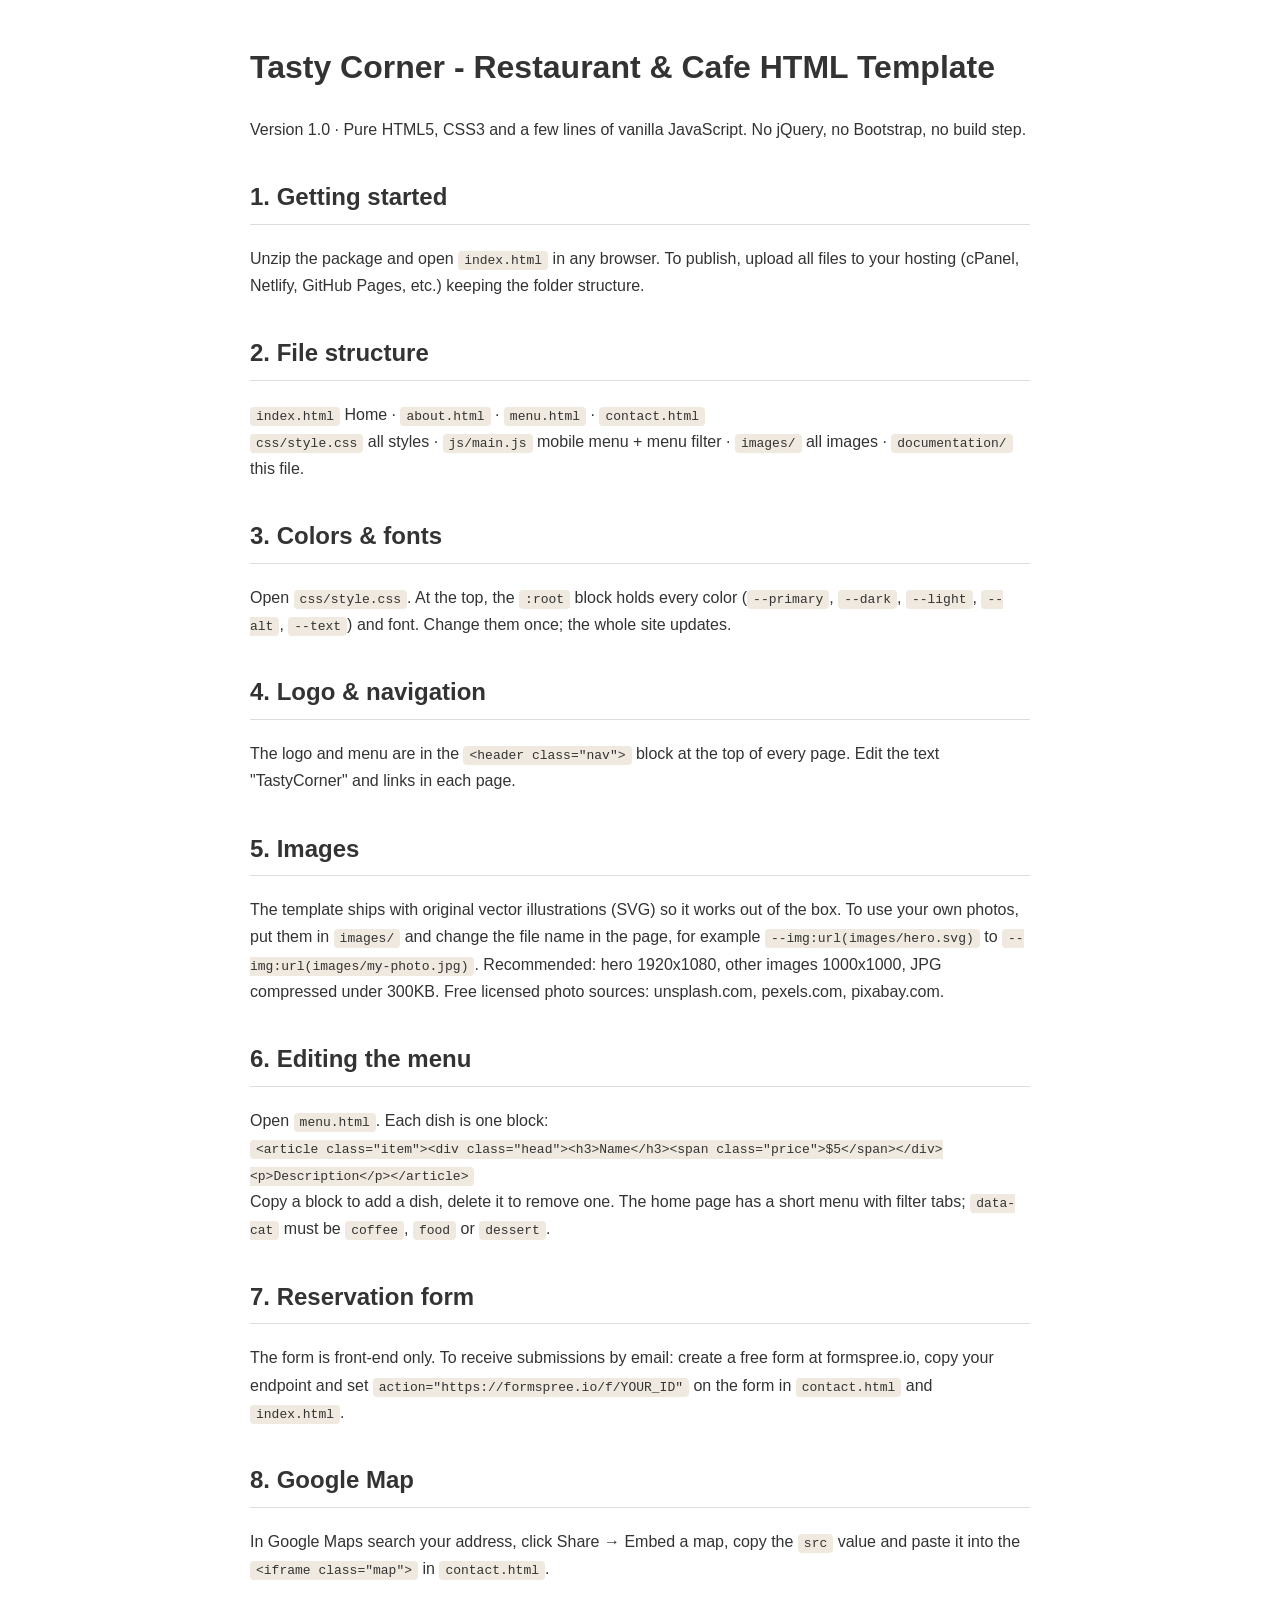
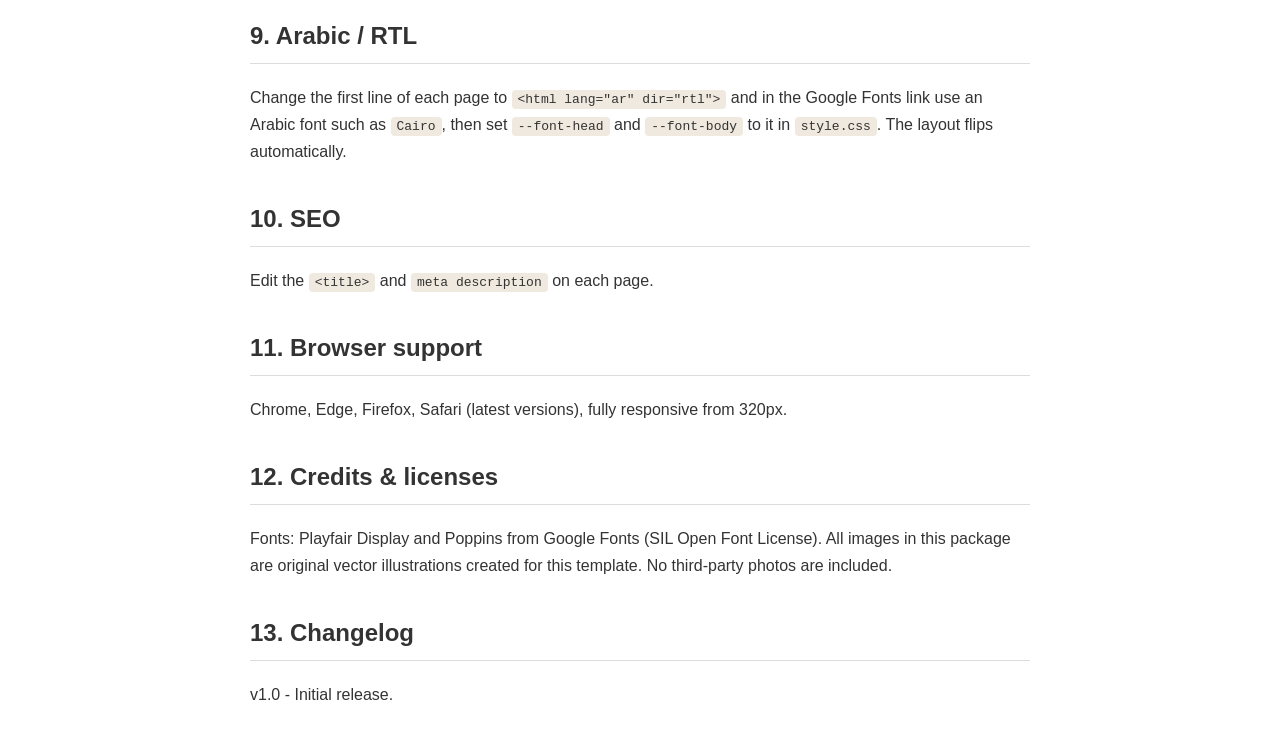
<file: tasty/documentation/index.html>
<!DOCTYPE html><html><head><meta charset="UTF-8"><title>Tasty Corner - Documentation</title>
<style>body{font-family:Arial,sans-serif;max-width:780px;margin:40px auto;padding:0 20px;line-height:1.7;color:#333}code{background:#f0e9df;padding:2px 6px;border-radius:4px}h2{border-bottom:1px solid #ddd;padding-bottom:6px;margin-top:34px}</style></head><body>
<h1>Tasty Corner - Restaurant &amp; Cafe HTML Template</h1><p>Version 1.0 &middot; Pure HTML5, CSS3 and a few lines of vanilla JavaScript. No jQuery, no Bootstrap, no build step.</p>
<h2>1. Getting started</h2><p>Unzip the package and open <code>index.html</code> in any browser. To publish, upload all files to your hosting (cPanel, Netlify, GitHub Pages, etc.) keeping the folder structure.</p>
<h2>2. File structure</h2><p><code>index.html</code> Home &middot; <code>about.html</code> &middot; <code>menu.html</code> &middot; <code>contact.html</code><br><code>css/style.css</code> all styles &middot; <code>js/main.js</code> mobile menu + menu filter &middot; <code>images/</code> all images &middot; <code>documentation/</code> this file.</p>
<h2>3. Colors &amp; fonts</h2><p>Open <code>css/style.css</code>. At the top, the <code>:root</code> block holds every color (<code>--primary</code>, <code>--dark</code>, <code>--light</code>, <code>--alt</code>, <code>--text</code>) and font. Change them once; the whole site updates.</p>
<h2>4. Logo &amp; navigation</h2><p>The logo and menu are in the <code>&lt;header class="nav"&gt;</code> block at the top of every page. Edit the text "Tasty<span>Corner</span>" and links in each page.</p>
<h2>5. Images</h2><p>The template ships with original vector illustrations (SVG) so it works out of the box. To use your own photos, put them in <code>images/</code> and change the file name in the page, for example <code>--img:url(images/hero.svg)</code> to <code>--img:url(images/my-photo.jpg)</code>. Recommended: hero 1920x1080, other images 1000x1000, JPG compressed under 300KB. Free licensed photo sources: unsplash.com, pexels.com, pixabay.com.</p>
<h2>6. Editing the menu</h2><p>Open <code>menu.html</code>. Each dish is one block:<br><code>&lt;article class="item"&gt;&lt;div class="head"&gt;&lt;h3&gt;Name&lt;/h3&gt;&lt;span class="price"&gt;$5&lt;/span&gt;&lt;/div&gt;&lt;p&gt;Description&lt;/p&gt;&lt;/article&gt;</code><br>Copy a block to add a dish, delete it to remove one. The home page has a short menu with filter tabs; <code>data-cat</code> must be <code>coffee</code>, <code>food</code> or <code>dessert</code>.</p>
<h2>7. Reservation form</h2><p>The form is front-end only. To receive submissions by email: create a free form at formspree.io, copy your endpoint and set <code>action="https://formspree.io/f/YOUR_ID"</code> on the form in <code>contact.html</code> and <code>index.html</code>.</p>
<h2>8. Google Map</h2><p>In Google Maps search your address, click Share &rarr; Embed a map, copy the <code>src</code> value and paste it into the <code>&lt;iframe class="map"&gt;</code> in <code>contact.html</code>.</p>
<h2>9. Arabic / RTL</h2><p>Change the first line of each page to <code>&lt;html lang="ar" dir="rtl"&gt;</code> and in the Google Fonts link use an Arabic font such as <code>Cairo</code>, then set <code>--font-head</code> and <code>--font-body</code> to it in <code>style.css</code>. The layout flips automatically.</p>
<h2>10. SEO</h2><p>Edit the <code>&lt;title&gt;</code> and <code>meta description</code> on each page.</p>
<h2>11. Browser support</h2><p>Chrome, Edge, Firefox, Safari (latest versions), fully responsive from 320px.</p>
<h2>12. Credits &amp; licenses</h2><p>Fonts: Playfair Display and Poppins from Google Fonts (SIL Open Font License). All images in this package are original vector illustrations created for this template. No third-party photos are included.</p>
<h2>13. Changelog</h2><p>v1.0 - Initial release.</p>
</body></html>
</file>
